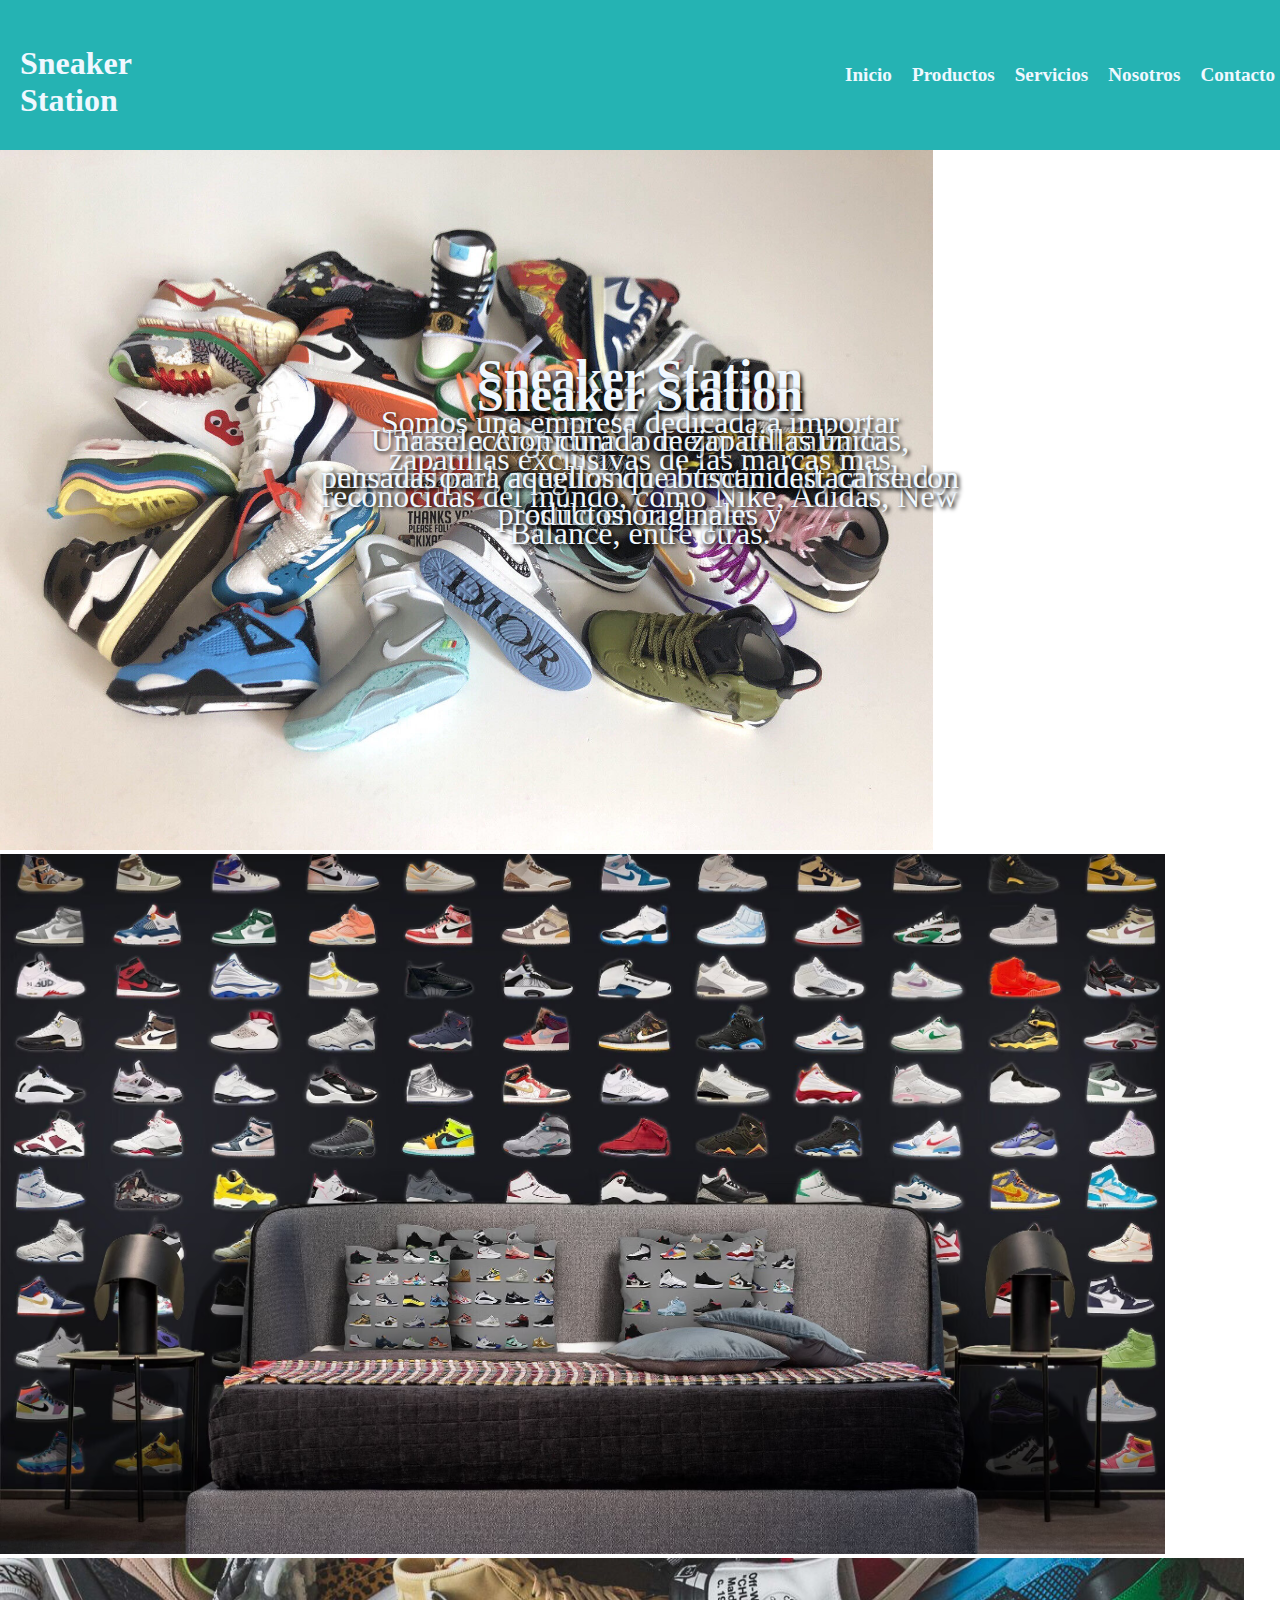
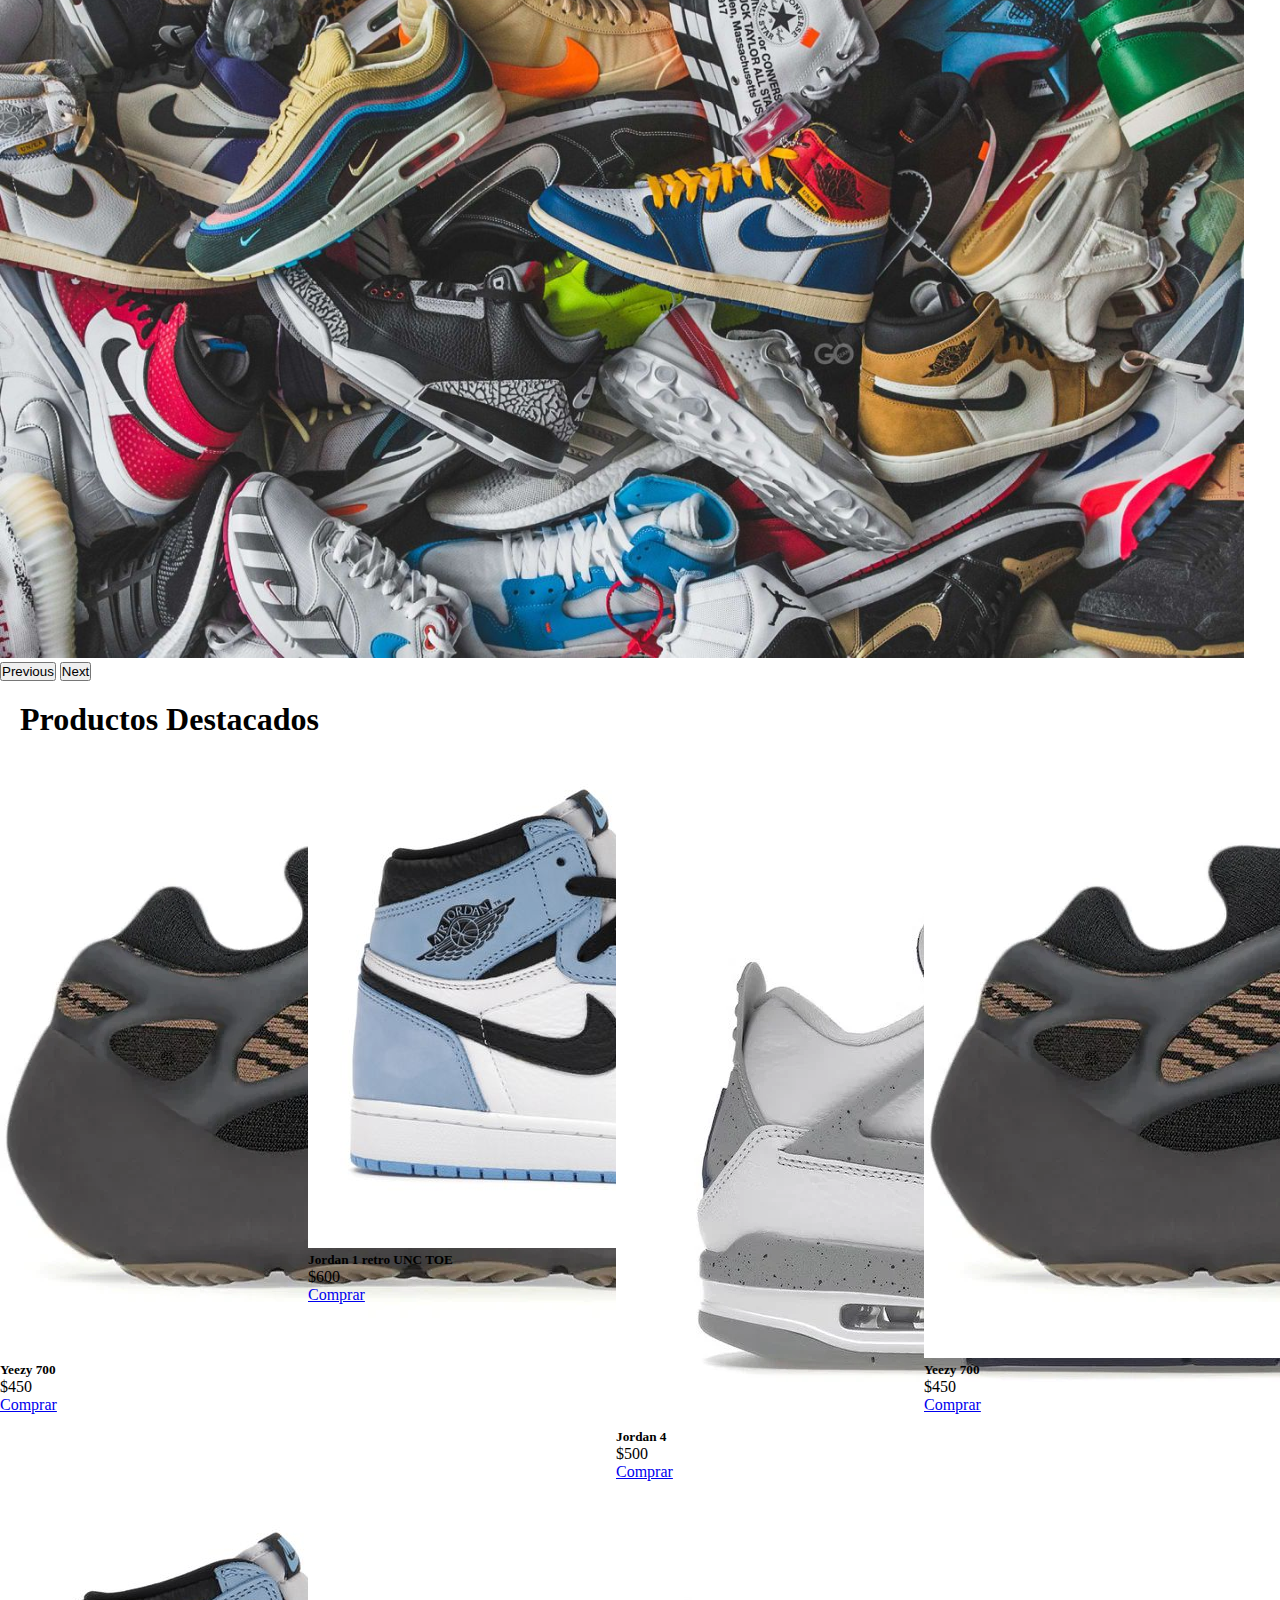
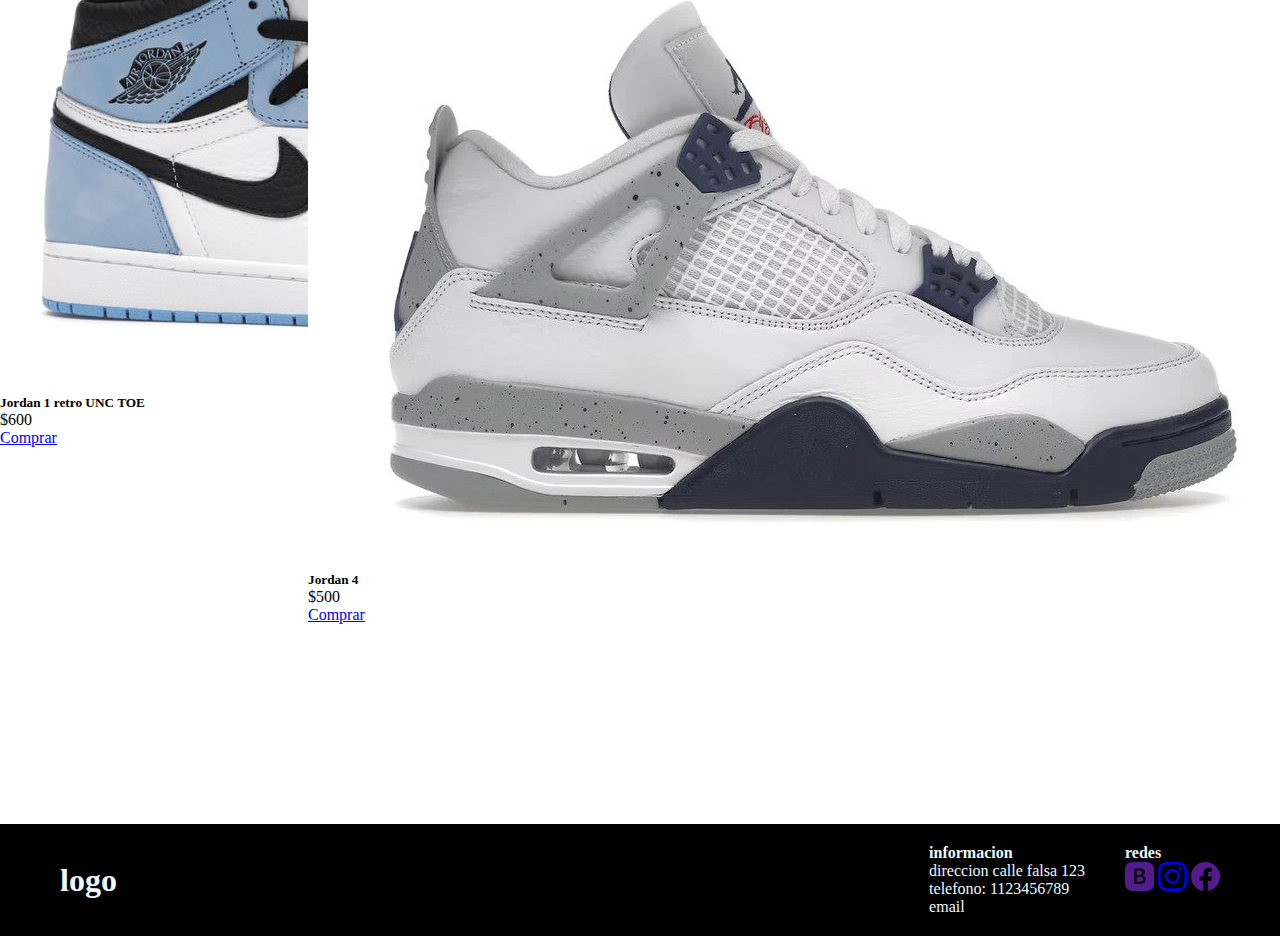
<file: index.html>
<!DOCTYPE html>
<html lang="en">
<head>
    <meta charset="UTF-8">
    <meta name="viewport" content="width=device-width, initial-scale=1.0">
    <title>Inicio</title>
    <link href="https://cdn.jsdelivr.net/npm/bootstrap@5.0.2/dist/css/bootstrap.min.css" rel="stylesheet" integrity="sha384-EVSTQN3/azprG1Anm3QDgpJLIm9Nao0Yz1ztcQTwFspd3yD65VohhpuuCOmLASjC" crossorigin="anonymous">
    <meta name="keywords" content="sneaker zapatillas moda importaciones tienda ">
    <meta name="description" content="somos importadores de zapatillas de primera linea">
    <link rel="stylesheet" href="./css/style.css">
    <link rel="stylesheet" href="./css/styleSASS.css">
</head>
<body>
<!-- Esto es el header-->
<header class="navegador">
  <div class="cajaLogo">
      <h1>Sneaker Station</h1>
  </div>

  <input type="checkbox" id="menu-toggle" class="menu-toggle">
  <label for="menu-toggle" class="boton-hamburguesa">&#9776;</label>

  <div class="cajaLista">
      <ul class="lista">
          <li><a class="boton" href="index.html">Inicio</a></li>
          <li><a class="boton" href="pages/productos.html">Productos</a></li>
          <li><a class="boton" href="pages/servicios.html">Servicios</a></li>
          <li><a class="boton" href="pages/nosotros.html">Nosotros</a></li>
          <li><a class="boton" href="pages/contacto.html">Contacto</a></li>
      </ul>
  </div>
</header>
    
    
    <div id="carouselExampleControls" class="carousel slide" data-bs-ride="carousel">
      
        <div class="carousel-inner">
          <div class="carousel-item active">
            <img src="./imagenes/posible escritorio 5.jpg" class="d-block w-100" id="imagen-inicio" alt="...">
            <div class="presentacion">
              <h3 class="titulo">Sneaker Station </h3>
              <p class="parrafo">Somos una empresa dedicada a importar zapatillas exclusivas de las marcas más reconocidas del mundo, como Nike, Adidas, New Balance, entre otras.</p>
            </div>
          </div>
          <div class="carousel-item">
            <img src="./imagenes/Posible fondo de home 2.avif" class="d-block w-100" id="imagen-inicio" alt="...">
            <div class="presentacion">
              <h3 class="titulo">Sneaker Station </h3>
              <p class="parrafo">Traer a Argentina lo mejor del calzado internacional, asegurando autenticidad, calidad y estilo en cada par.</p>
            </div>
          </div>
          <div class="carousel-item">
            <img src="./imagenes/posible escritorio 6.jpg" class="d-block w-100" id="imagen-inicio" alt="...">
            <div class="presentacion">
              <h3 class="titulo">Sneaker Station </h3>
              <p class="parrafo">Una selección curada de zapatillas únicas, pensadas para aquellos que buscan destacarse con productos originales y </p de primera calidad.>
            </div>
          </div>
        </div>
        <button class="carousel-control-prev" type="button" data-bs-target="#carouselExampleControls" data-bs-slide="prev">
          <span class="carousel-control-prev-icon" aria-hidden="true"></span>
          <span class="visually-hidden">Previous</span>
        </button>
        <button class="carousel-control-next" type="button" data-bs-target="#carouselExampleControls" data-bs-slide="next">
          <span class="carousel-control-next-icon" aria-hidden="true"></span>
          <span class="visually-hidden">Next</span>
        </button>
      </div>

  <h1 class="titulo-productos">Productos Destacados</h1>
     
  <div class="caja-tarjetas">   
    
    <div class="card" style="width: 18rem;">
        <img src="./imagenes/YEEZY 700.webp" class="card-img-top" alt="...">
        <div class="card-body">
          <h5 class="card-title">Yeezy 700 </h5>
          <p class="card-text">$450</p>
          <a href="#" class="btn btn-primary">Comprar</a>
        </div>
      </div>

      <div class="card" style="width: 18rem;">
        <img src="./imagenes/Jordan 1 retro UNC TOE.jpg" class="card-img-top" alt="...">
        <div class="card-body">
          <h5 class="card-title">Jordan 1 retro UNC TOE</h5>
          <p class="card-text">$600</p>
          <a href="#" class="btn btn-primary">Comprar</a>
        </div>
      </div>

      <div class="card" style="width: 18rem;">
        <img src="./imagenes/jordan4retromidnightnavyDH6927-140.webp" class="card-img-top" alt="...">
        <div class="card-body">
          <h5 class="card-title">Jordan 4</h5>
          <p class="card-text">$500</p>
          <a href="#" class="btn btn-primary">Comprar</a>
          
        </div>
      </div>
    

      <div class="card" style="width: 18rem;">
        <img src="./imagenes/YEEZY 700.webp" class="card-img-top" alt="...">
        <div class="card-body">
          <h5 class="card-title">Yeezy 700 </h5>
          <p class="card-text">$450</p>
          <a href="#" class="btn btn-primary">Comprar</a>
        </div>
      </div>

      <div class="card" style="width: 18rem;">
        <img src="./imagenes/Jordan 1 retro UNC TOE.jpg" class="card-img-top" alt="...">
        <div class="card-body">
          <h5 class="card-title">Jordan 1 retro UNC TOE</h5>
          <p class="card-text">$600</p>
          <a href="#" class="btn btn-primary">Comprar</a>
        </div>
      </div>

      <div class="card" style="width: 18rem;">
        <img src="./imagenes/jordan4retromidnightnavyDH6927-140.webp" class="card-img-top" alt="...">
        <div class="card-body">
          <h5 class="card-title">Jordan 4</h5>
          <p class="card-text">$500</p>
          <a href="#" class="btn btn-primary">Comprar</a>
          
        </div>
      </div>
    </div>

<footer>
<div class="footerCaja">
  <div class="logo">
<h1>logo</h1>
  </div>
  <div class="columnas">
    <div class="columna">
<h4>informacion</h4>
<p>direccion calle falsa 123</p>
<p>telefono: 1123456789</p>
<p>email</p>
    </div>
<div class="columna">
<h4>redes</h4>
<div class="iconos">
  <a class="animate_animated animate_backInRight " href=""><svg xmlns="http://www.w3.org/2000/svg" width="29" height="29" fill="currentColor" class="bi bi-bootstrap-fill" viewBox="0 0 16 16">
    <path d="M6.375 7.125V4.658h1.78c.973 0 1.542.457 1.542 1.237 0 .802-.604 1.23-1.764 1.23H6.375zm0 3.762h1.898c1.184 0 1.81-.48 1.81-1.377 0-.885-.65-1.348-1.886-1.348H6.375v2.725z"/>
    <path d="M4.002 0a4 4 0 0 0-4 4v8a4 4 0 0 0 4 4h8a4 4 0 0 0 4-4V4a4 4 0 0 0-4-4h-8zm1.06 12V3.545h3.399c1.587 0 2.543.809 2.543 2.11 0 .884-.65 1.675-1.483 1.816v.1c1.143.117 1.904.931 1.904 2.033 0 1.488-1.084 2.396-2.888 2.396H5.062z"/>
  </svg></a>
  <a class="animate_animated animate_backInRight " href="/"><svg xmlns="http://www.w3.org/2000/svg" width="29" height="29" fill="currentColor" class="bi bi-instagram" viewBox="0 0 16 16">
    <path d="M8 0C5.829 0 5.556.01 4.703.048 3.85.088 3.269.222 2.76.42a3.917 3.917 0 0 0-1.417.923A3.927 3.927 0 0 0 .42 2.76C.222 3.268.087 3.85.048 4.7.01 5.555 0 5.827 0 8.001c0 2.172.01 2.444.048 3.297.04.852.174 1.433.372 1.942.205.526.478.972.923 1.417.444.445.89.719 1.416.923.51.198 1.09.333 1.942.372C5.555 15.99 5.827 16 8 16s2.444-.01 3.298-.048c.851-.04 1.434-.174 1.943-.372a3.916 3.916 0 0 0 1.416-.923c.445-.445.718-.891.923-1.417.197-.509.332-1.09.372-1.942C15.99 10.445 16 10.173 16 8s-.01-2.445-.048-3.299c-.04-.851-.175-1.433-.372-1.941a3.926 3.926 0 0 0-.923-1.417A3.911 3.911 0 0 0 13.24.42c-.51-.198-1.092-.333-1.943-.372C10.443.01 10.172 0 7.998 0h.003zm-.717 1.442h.718c2.136 0 2.389.007 3.232.046.78.035 1.204.166 1.486.275.373.145.64.319.92.599.28.28.453.546.598.92.11.281.24.705.275 1.485.039.843.047 1.096.047 3.231s-.008 2.389-.047 3.232c-.035.78-.166 1.203-.275 1.485a2.47 2.47 0 0 1-.599.919c-.28.28-.546.453-.92.598-.28.11-.704.24-1.485.276-.843.038-1.096.047-3.232.047s-2.39-.009-3.233-.047c-.78-.036-1.203-.166-1.485-.276a2.478 2.478 0 0 1-.92-.598 2.48 2.48 0 0 1-.6-.92c-.109-.281-.24-.705-.275-1.485-.038-.843-.046-1.096-.046-3.233 0-2.136.008-2.388.046-3.231.036-.78.166-1.204.276-1.486.145-.373.319-.64.599-.92.28-.28.546-.453.92-.598.282-.11.705-.24 1.485-.276.738-.034 1.024-.044 2.515-.045v.002zm4.988 1.328a.96.96 0 1 0 0 1.92.96.96 0 0 0 0-1.92zm-4.27 1.122a4.109 4.109 0 1 0 0 8.217 4.109 4.109 0 0 0 0-8.217zm0 1.441a2.667 2.667 0 1 1 0 5.334 2.667 2.667 0 0 1 0-5.334z"/>
  </svg></a>
  <a class="animate_animated animate_backInRight " href=""><svg xmlns="http://www.w3.org/2000/svg" width="29" height="29" fill="currentColor" class="bi bi-facebook" viewBox="0 0 16 16">
    <path d="M16 8.049c0-4.446-3.582-8.05-8-8.05C3.58 0-.002 3.603-.002 8.05c0 4.017 2.926 7.347 6.75 7.951v-5.625h-2.03V8.05H6.75V6.275c0-2.017 1.195-3.131 3.022-3.131.876 0 1.791.157 1.791.157v1.98h-1.009c-.993 0-1.303.621-1.303 1.258v1.51h2.218l-.354 2.326H9.25V16c3.824-.604 6.75-3.934 6.75-7.951z"/>
  </svg></a>

</div>
</div>

  </div>
</div>
</footer>
    <script src="https://cdn.jsdelivr.net/npm/bootstrap@5.0.2/dist/js/bootstrap.bundle.min.js" integrity="sha384-MrcW6ZMFYlzcLA8Nl+NtUVF0sA7MsXsP1UyJoMp4YLEuNSfAP+JcXn/tWtIaxVXM" crossorigin="anonymous"></script>
</body>
</html>
</file>
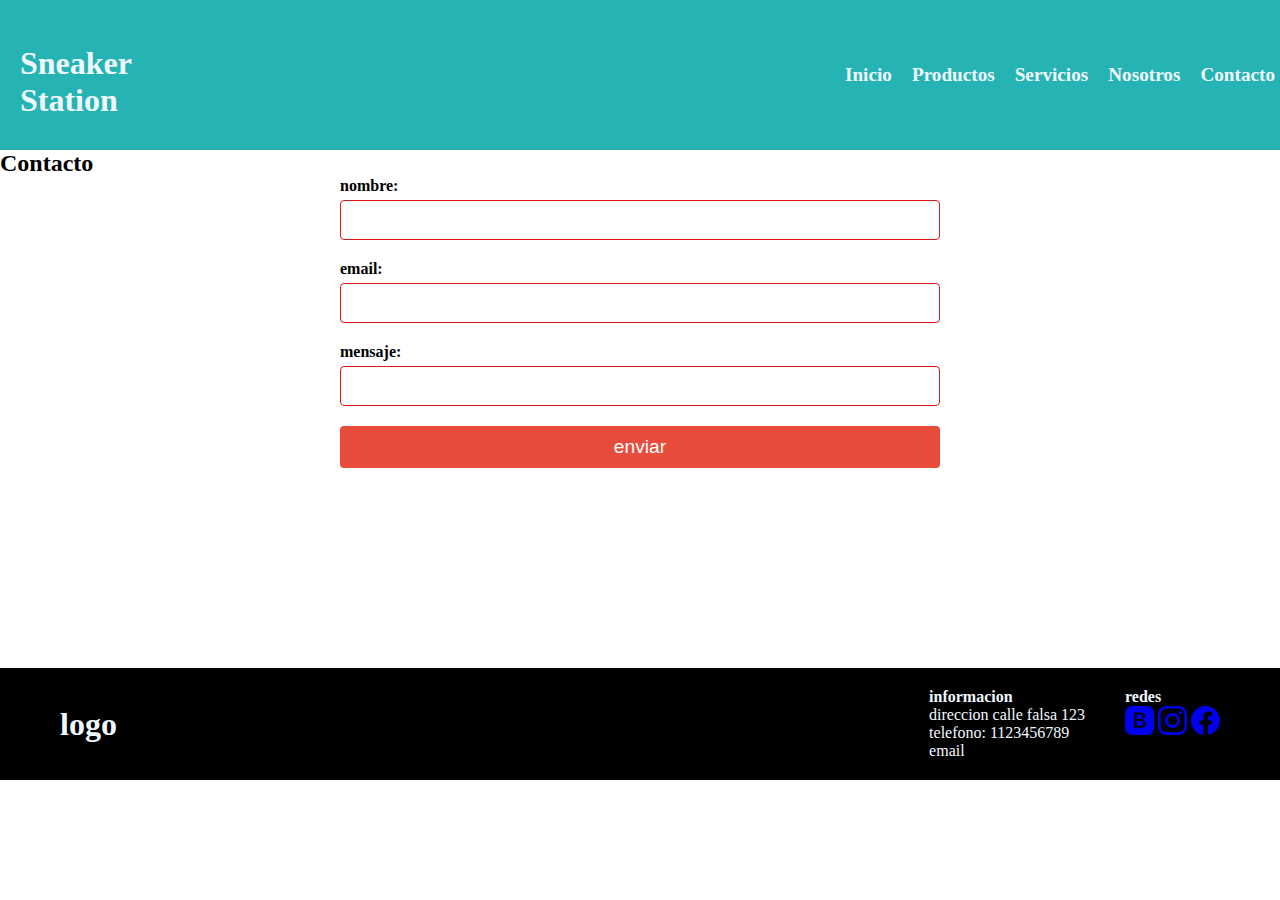
<file: pages/contacto.html>
<!DOCTYPE html>
<html lang="en">
<head>
    <meta charset="UTF-8">
    <meta name="viewport" content="width=device-width, initial-scale=1.0">
    <title>Contacto</title>
    <link href="https://cdn.jsdelivr.net/npm/bootstrap@5.0.2/dist/css/bootstrap.min.css" rel="stylesheet" integrity="sha384-EVSTQN3/azprG1Anm3QDgpJLIm9Nao0Yz1ztcQTwFspd3yD65VohhpuuCOmLASjC" crossorigin="anonymous">
    <link rel="stylesheet" href="../css/style.css">
    <link rel="stylesheet" href="../css/styleSASS.css">

</head>
<body>
<!-- Esto es el header-->
<header class="navegador">
  <div class="cajaLogo">
      <h1>Sneaker Station</h1>
  </div>

  <input type="checkbox" id="menu-toggle" class="menu-toggle">
  <label for="menu-toggle" class="boton-hamburguesa">&#9776;</label>

  <div class="cajaLista">
      <ul class="lista">
          <li><a class="boton" href="../index.html">Inicio</a></li>
          <li><a class="boton" href="../pages/productos.html">Productos</a></li>
          <li><a class="boton" href="../pages/servicios.html">Servicios</a></li>
          <li><a class="boton" href="../pages/nosotros.html">Nosotros</a></li>
          <li><a class="boton" href="../pages/contacto.html">Contacto</a></li>
      </ul>
  </div>
</header>


<h2>Contacto</h2>
<form class="formulario" action="">
  <div class="grupo">
    <label for="name">
      nombre:
    </label>
    <input type="text" id="name">
  </div>
  <div class="grupo">
    <label for="email">
      email:
    </label>
    <input type="email" id="email">
  </div>
  <div class="grupo">
    <label for="message">
      mensaje:
    </label>
    <input type="message" id="message">
  </div>
  <button type="submit">
    enviar
  </button>
</form>





    <footer>
        <div class="footerCaja">
          <div class="logo">
        <h1>logo</h1>
          </div>
          <div class="columnas">
            <div class="columna">
        <h4>informacion</h4>
        <p>direccion calle falsa 123</p>
        <p>telefono: 1123456789</p>
        <p>email</p>
            </div>
        <div class="columna">
        <h4>redes</h4>
        <div class="iconos">
          <a class="animate_animated animate_backInRight " href="https://www.booking.com/hotel/ar/malala-jujuy-hostel.es-ar.html?aid=318615;label=Spanish_Argentina_ES_AR_20153587225-6h15TH8LvM25bNckrW9zZwS107692793425%3Apl%3Ata%3Ap1%3Ap2%3Aac%3Aap%3Aneg%3Afi%3Atidsa-162435869305%3Alp9041031%3Ali%3Adec%3Adm;sid=dc4abcda1e515b5c8eb243166fb2d499;dest_id=-1014053;dest_type=city;dist=0;group_adults=2;group_children=0;hapos=1;hpos=1;no_rooms=1;req_adults=2;req_children=0;room1=A%2CA;sb_price_type=total;sr_order=popularity;srepoch=1647261638;srpvid=b924592210bc0128;type=total;ucfs=1&#hotelTmpl"><svg xmlns="http://www.w3.org/2000/svg" width="29" height="29" fill="currentColor" class="bi bi-bootstrap-fill" viewBox="0 0 16 16">
            <path d="M6.375 7.125V4.658h1.78c.973 0 1.542.457 1.542 1.237 0 .802-.604 1.23-1.764 1.23H6.375zm0 3.762h1.898c1.184 0 1.81-.48 1.81-1.377 0-.885-.65-1.348-1.886-1.348H6.375v2.725z"/>
            <path d="M4.002 0a4 4 0 0 0-4 4v8a4 4 0 0 0 4 4h8a4 4 0 0 0 4-4V4a4 4 0 0 0-4-4h-8zm1.06 12V3.545h3.399c1.587 0 2.543.809 2.543 2.11 0 .884-.65 1.675-1.483 1.816v.1c1.143.117 1.904.931 1.904 2.033 0 1.488-1.084 2.396-2.888 2.396H5.062z"/>
          </svg></a>
          <a class="animate_animated animate_backInRight " href="https://www.instagram.com/malalajujuyhostel/"><svg xmlns="http://www.w3.org/2000/svg" width="29" height="29" fill="currentColor" class="bi bi-instagram" viewBox="0 0 16 16">
            <path d="M8 0C5.829 0 5.556.01 4.703.048 3.85.088 3.269.222 2.76.42a3.917 3.917 0 0 0-1.417.923A3.927 3.927 0 0 0 .42 2.76C.222 3.268.087 3.85.048 4.7.01 5.555 0 5.827 0 8.001c0 2.172.01 2.444.048 3.297.04.852.174 1.433.372 1.942.205.526.478.972.923 1.417.444.445.89.719 1.416.923.51.198 1.09.333 1.942.372C5.555 15.99 5.827 16 8 16s2.444-.01 3.298-.048c.851-.04 1.434-.174 1.943-.372a3.916 3.916 0 0 0 1.416-.923c.445-.445.718-.891.923-1.417.197-.509.332-1.09.372-1.942C15.99 10.445 16 10.173 16 8s-.01-2.445-.048-3.299c-.04-.851-.175-1.433-.372-1.941a3.926 3.926 0 0 0-.923-1.417A3.911 3.911 0 0 0 13.24.42c-.51-.198-1.092-.333-1.943-.372C10.443.01 10.172 0 7.998 0h.003zm-.717 1.442h.718c2.136 0 2.389.007 3.232.046.78.035 1.204.166 1.486.275.373.145.64.319.92.599.28.28.453.546.598.92.11.281.24.705.275 1.485.039.843.047 1.096.047 3.231s-.008 2.389-.047 3.232c-.035.78-.166 1.203-.275 1.485a2.47 2.47 0 0 1-.599.919c-.28.28-.546.453-.92.598-.28.11-.704.24-1.485.276-.843.038-1.096.047-3.232.047s-2.39-.009-3.233-.047c-.78-.036-1.203-.166-1.485-.276a2.478 2.478 0 0 1-.92-.598 2.48 2.48 0 0 1-.6-.92c-.109-.281-.24-.705-.275-1.485-.038-.843-.046-1.096-.046-3.233 0-2.136.008-2.388.046-3.231.036-.78.166-1.204.276-1.486.145-.373.319-.64.599-.92.28-.28.546-.453.92-.598.282-.11.705-.24 1.485-.276.738-.034 1.024-.044 2.515-.045v.002zm4.988 1.328a.96.96 0 1 0 0 1.92.96.96 0 0 0 0-1.92zm-4.27 1.122a4.109 4.109 0 1 0 0 8.217 4.109 4.109 0 0 0 0-8.217zm0 1.441a2.667 2.667 0 1 1 0 5.334 2.667 2.667 0 0 1 0-5.334z"/>
          </svg></a>
          <a class="animate_animated animate_backInRight " href="https://www.facebook.com/search/top?q=malala%20jujuy"><svg xmlns="http://www.w3.org/2000/svg" width="29" height="29" fill="currentColor" class="bi bi-facebook" viewBox="0 0 16 16">
            <path d="M16 8.049c0-4.446-3.582-8.05-8-8.05C3.58 0-.002 3.603-.002 8.05c0 4.017 2.926 7.347 6.75 7.951v-5.625h-2.03V8.05H6.75V6.275c0-2.017 1.195-3.131 3.022-3.131.876 0 1.791.157 1.791.157v1.98h-1.009c-.993 0-1.303.621-1.303 1.258v1.51h2.218l-.354 2.326H9.25V16c3.824-.604 6.75-3.934 6.75-7.951z"/>
          </svg></a>
        
        </div>
        </div>
        
          </div>
        </div>
        </footer>
</body>
</html>
</file>
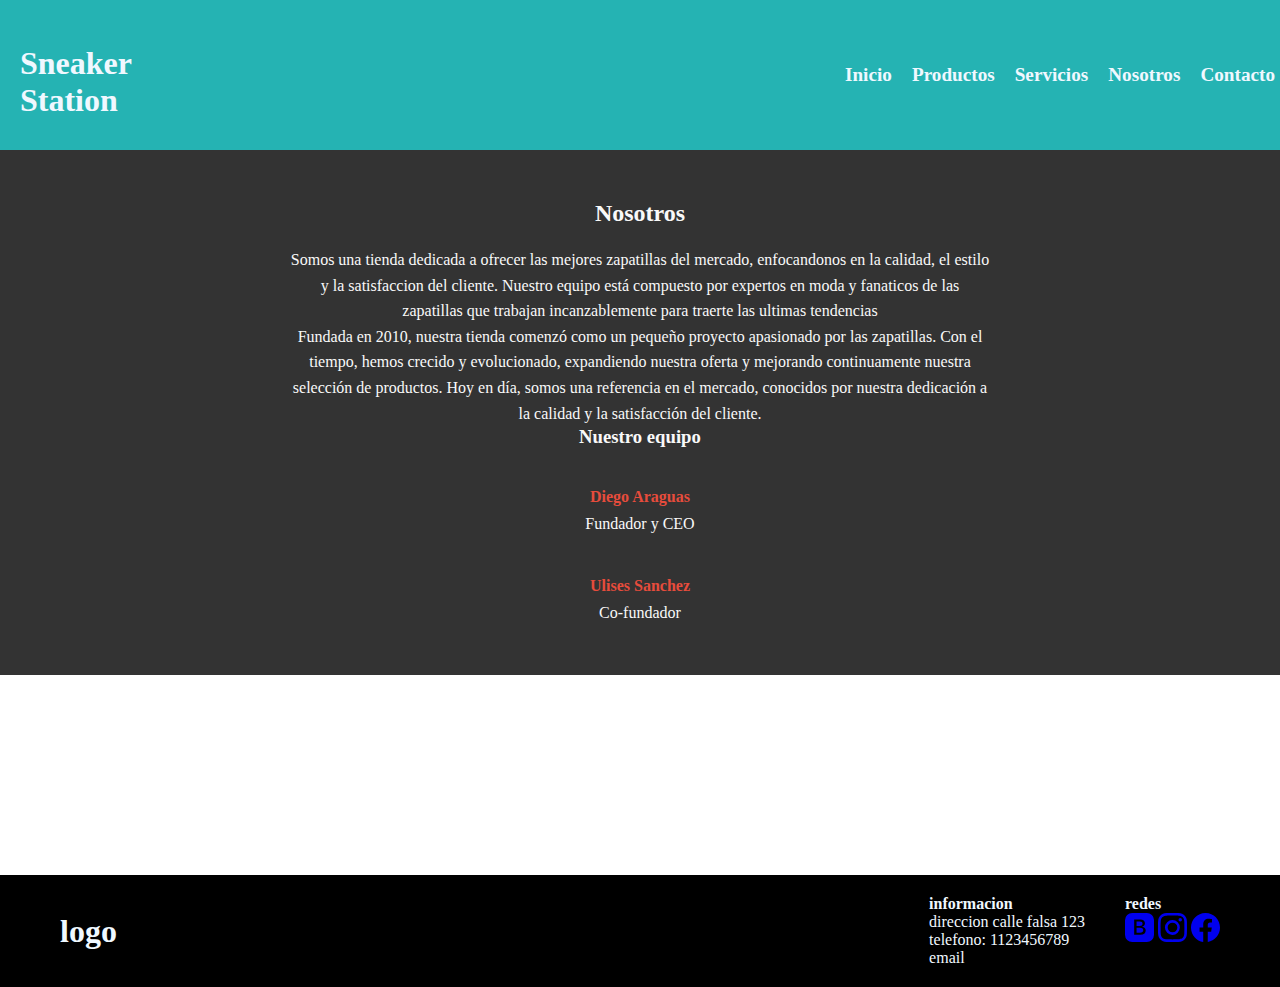
<file: pages/nosotros.html>
<!DOCTYPE html>
<html lang="en">
<head>
    <meta charset="UTF-8">
    <meta name="viewport" content="width=device-width, initial-scale=1.0">
    <title>Nosotros</title>
    <link href="https://cdn.jsdelivr.net/npm/bootstrap@5.0.2/dist/css/bootstrap.min.css" rel="stylesheet" integrity="sha384-EVSTQN3/azprG1Anm3QDgpJLIm9Nao0Yz1ztcQTwFspd3yD65VohhpuuCOmLASjC" crossorigin="anonymous">
    <link rel="stylesheet" href="../css/style.css">
    <link rel="stylesheet" href="../css/styleSASS.css">
   
</head>
<body>
<!-- Esto es el header-->
<header class="navegador">
  <div class="cajaLogo">
      <h1>Sneaker Station</h1>
  </div>

  <input type="checkbox" id="menu-toggle" class="menu-toggle">
  <label for="menu-toggle" class="boton-hamburguesa">&#9776;</label>

  <div class="cajaLista">
      <ul class="lista">
          <li><a class="boton" href="../index.html">Inicio</a></li>
          <li><a class="boton" href="../pages/productos.html">Productos</a></li>
          <li><a class="boton" href="../pages/servicios.html">Servicios</a></li>
          <li><a class="boton" href="../pages/nosotros.html">Nosotros</a></li>
          <li><a class="boton" href="../pages/contacto.html">Contacto</a></li>
      </ul>
  </div>
</header>



    <section class="nosotros"> 
<div class="caja-nosotros">
<h2>Nosotros</h2>
<p>Somos una tienda dedicada a ofrecer las mejores zapatillas del mercado, enfocandonos en la calidad, el estilo y la satisfaccion del cliente. Nuestro equipo está compuesto por expertos en moda y fanaticos de las zapatillas que trabajan incanzablemente para traerte las ultimas tendencias</p>
<p>Fundada en 2010, nuestra tienda comenzó como un pequeño proyecto apasionado por las zapatillas. Con el tiempo, hemos crecido y evolucionado, expandiendo nuestra oferta y mejorando continuamente nuestra selección de productos. Hoy en día, somos una referencia en el mercado, conocidos por nuestra dedicación a la calidad y la satisfacción del cliente.</p>
<h3>Nuestro equipo</h3>
<div class="team">
  <div class="team-item">
    <h4>Diego Araguas</h4>
    <p>Fundador y CEO</p>
  </div>    
</div>
<div class="team">
  <div class="team-item">
    <h4>Ulises Sanchez</h4>
    <p>Co-fundador</p>
  </div>
</div>
</div>

    </section>
    <footer>
        <div class="footerCaja">
          <div class="logo">
        <h1>logo</h1>
          </div>
          <div class="columnas">
            <div class="columna">
        <h4>informacion</h4>
        <p>direccion calle falsa 123</p>
        <p>telefono: 1123456789</p>
        <p>email</p>
            </div>
        <div class="columna">
        <h4>redes</h4>
        <div class="iconos">
          <a class="animate_animated animate_backInRight " href="https://www.booking.com/hotel/ar/malala-jujuy-hostel.es-ar.html?aid=318615;label=Spanish_Argentina_ES_AR_20153587225-6h15TH8LvM25bNckrW9zZwS107692793425%3Apl%3Ata%3Ap1%3Ap2%3Aac%3Aap%3Aneg%3Afi%3Atidsa-162435869305%3Alp9041031%3Ali%3Adec%3Adm;sid=dc4abcda1e515b5c8eb243166fb2d499;dest_id=-1014053;dest_type=city;dist=0;group_adults=2;group_children=0;hapos=1;hpos=1;no_rooms=1;req_adults=2;req_children=0;room1=A%2CA;sb_price_type=total;sr_order=popularity;srepoch=1647261638;srpvid=b924592210bc0128;type=total;ucfs=1&#hotelTmpl"><svg xmlns="http://www.w3.org/2000/svg" width="29" height="29" fill="currentColor" class="bi bi-bootstrap-fill" viewBox="0 0 16 16">
            <path d="M6.375 7.125V4.658h1.78c.973 0 1.542.457 1.542 1.237 0 .802-.604 1.23-1.764 1.23H6.375zm0 3.762h1.898c1.184 0 1.81-.48 1.81-1.377 0-.885-.65-1.348-1.886-1.348H6.375v2.725z"/>
            <path d="M4.002 0a4 4 0 0 0-4 4v8a4 4 0 0 0 4 4h8a4 4 0 0 0 4-4V4a4 4 0 0 0-4-4h-8zm1.06 12V3.545h3.399c1.587 0 2.543.809 2.543 2.11 0 .884-.65 1.675-1.483 1.816v.1c1.143.117 1.904.931 1.904 2.033 0 1.488-1.084 2.396-2.888 2.396H5.062z"/>
          </svg></a>
          <a class="animate_animated animate_backInRight " href="https://www.instagram.com/malalajujuyhostel/"><svg xmlns="http://www.w3.org/2000/svg" width="29" height="29" fill="currentColor" class="bi bi-instagram" viewBox="0 0 16 16">
            <path d="M8 0C5.829 0 5.556.01 4.703.048 3.85.088 3.269.222 2.76.42a3.917 3.917 0 0 0-1.417.923A3.927 3.927 0 0 0 .42 2.76C.222 3.268.087 3.85.048 4.7.01 5.555 0 5.827 0 8.001c0 2.172.01 2.444.048 3.297.04.852.174 1.433.372 1.942.205.526.478.972.923 1.417.444.445.89.719 1.416.923.51.198 1.09.333 1.942.372C5.555 15.99 5.827 16 8 16s2.444-.01 3.298-.048c.851-.04 1.434-.174 1.943-.372a3.916 3.916 0 0 0 1.416-.923c.445-.445.718-.891.923-1.417.197-.509.332-1.09.372-1.942C15.99 10.445 16 10.173 16 8s-.01-2.445-.048-3.299c-.04-.851-.175-1.433-.372-1.941a3.926 3.926 0 0 0-.923-1.417A3.911 3.911 0 0 0 13.24.42c-.51-.198-1.092-.333-1.943-.372C10.443.01 10.172 0 7.998 0h.003zm-.717 1.442h.718c2.136 0 2.389.007 3.232.046.78.035 1.204.166 1.486.275.373.145.64.319.92.599.28.28.453.546.598.92.11.281.24.705.275 1.485.039.843.047 1.096.047 3.231s-.008 2.389-.047 3.232c-.035.78-.166 1.203-.275 1.485a2.47 2.47 0 0 1-.599.919c-.28.28-.546.453-.92.598-.28.11-.704.24-1.485.276-.843.038-1.096.047-3.232.047s-2.39-.009-3.233-.047c-.78-.036-1.203-.166-1.485-.276a2.478 2.478 0 0 1-.92-.598 2.48 2.48 0 0 1-.6-.92c-.109-.281-.24-.705-.275-1.485-.038-.843-.046-1.096-.046-3.233 0-2.136.008-2.388.046-3.231.036-.78.166-1.204.276-1.486.145-.373.319-.64.599-.92.28-.28.546-.453.92-.598.282-.11.705-.24 1.485-.276.738-.034 1.024-.044 2.515-.045v.002zm4.988 1.328a.96.96 0 1 0 0 1.92.96.96 0 0 0 0-1.92zm-4.27 1.122a4.109 4.109 0 1 0 0 8.217 4.109 4.109 0 0 0 0-8.217zm0 1.441a2.667 2.667 0 1 1 0 5.334 2.667 2.667 0 0 1 0-5.334z"/>
          </svg></a>
          <a class="animate_animated animate_backInRight " href="https://www.facebook.com/search/top?q=malala%20jujuy"><svg xmlns="http://www.w3.org/2000/svg" width="29" height="29" fill="currentColor" class="bi bi-facebook" viewBox="0 0 16 16">
            <path d="M16 8.049c0-4.446-3.582-8.05-8-8.05C3.58 0-.002 3.603-.002 8.05c0 4.017 2.926 7.347 6.75 7.951v-5.625h-2.03V8.05H6.75V6.275c0-2.017 1.195-3.131 3.022-3.131.876 0 1.791.157 1.791.157v1.98h-1.009c-.993 0-1.303.621-1.303 1.258v1.51h2.218l-.354 2.326H9.25V16c3.824-.604 6.75-3.934 6.75-7.951z"/>
          </svg></a>
        
        </div>
        </div>
        
          </div>
        </div>
        </footer>

    
    <!--   -->
</body>
</html>
</file>
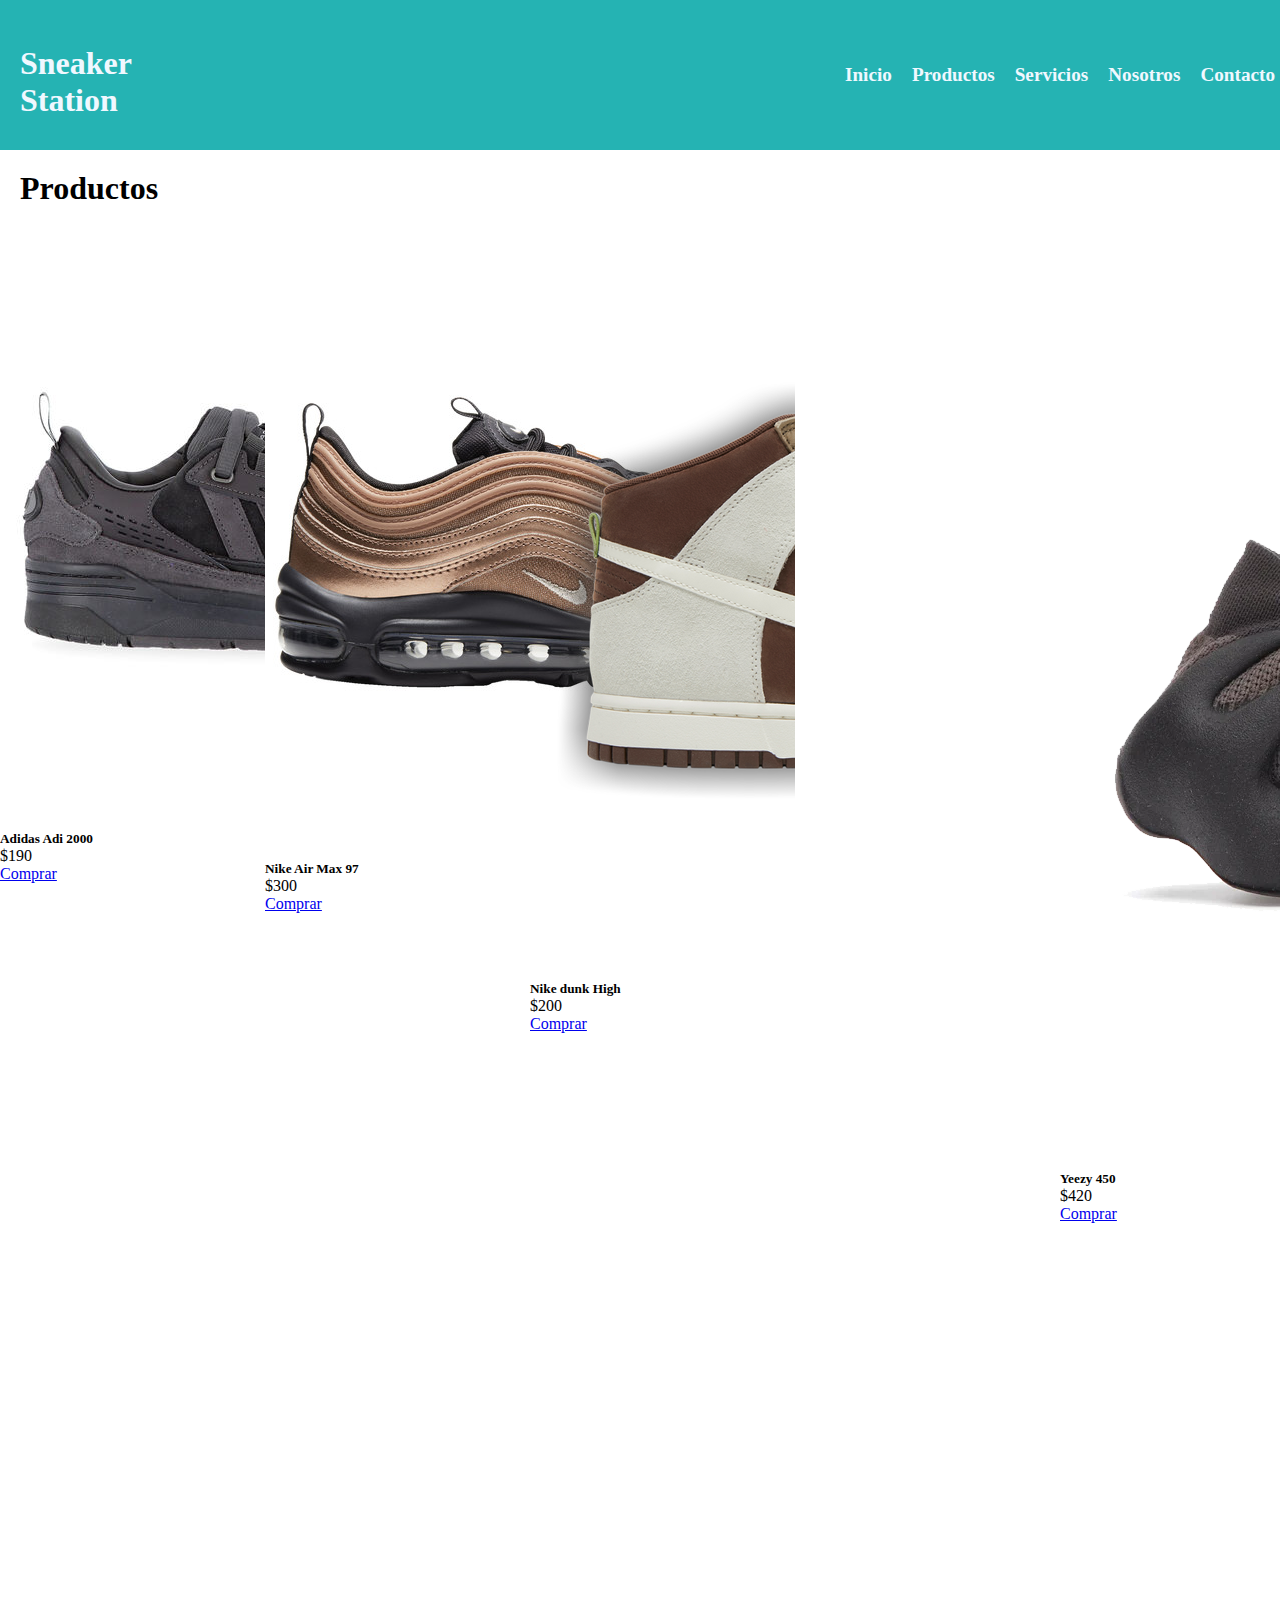
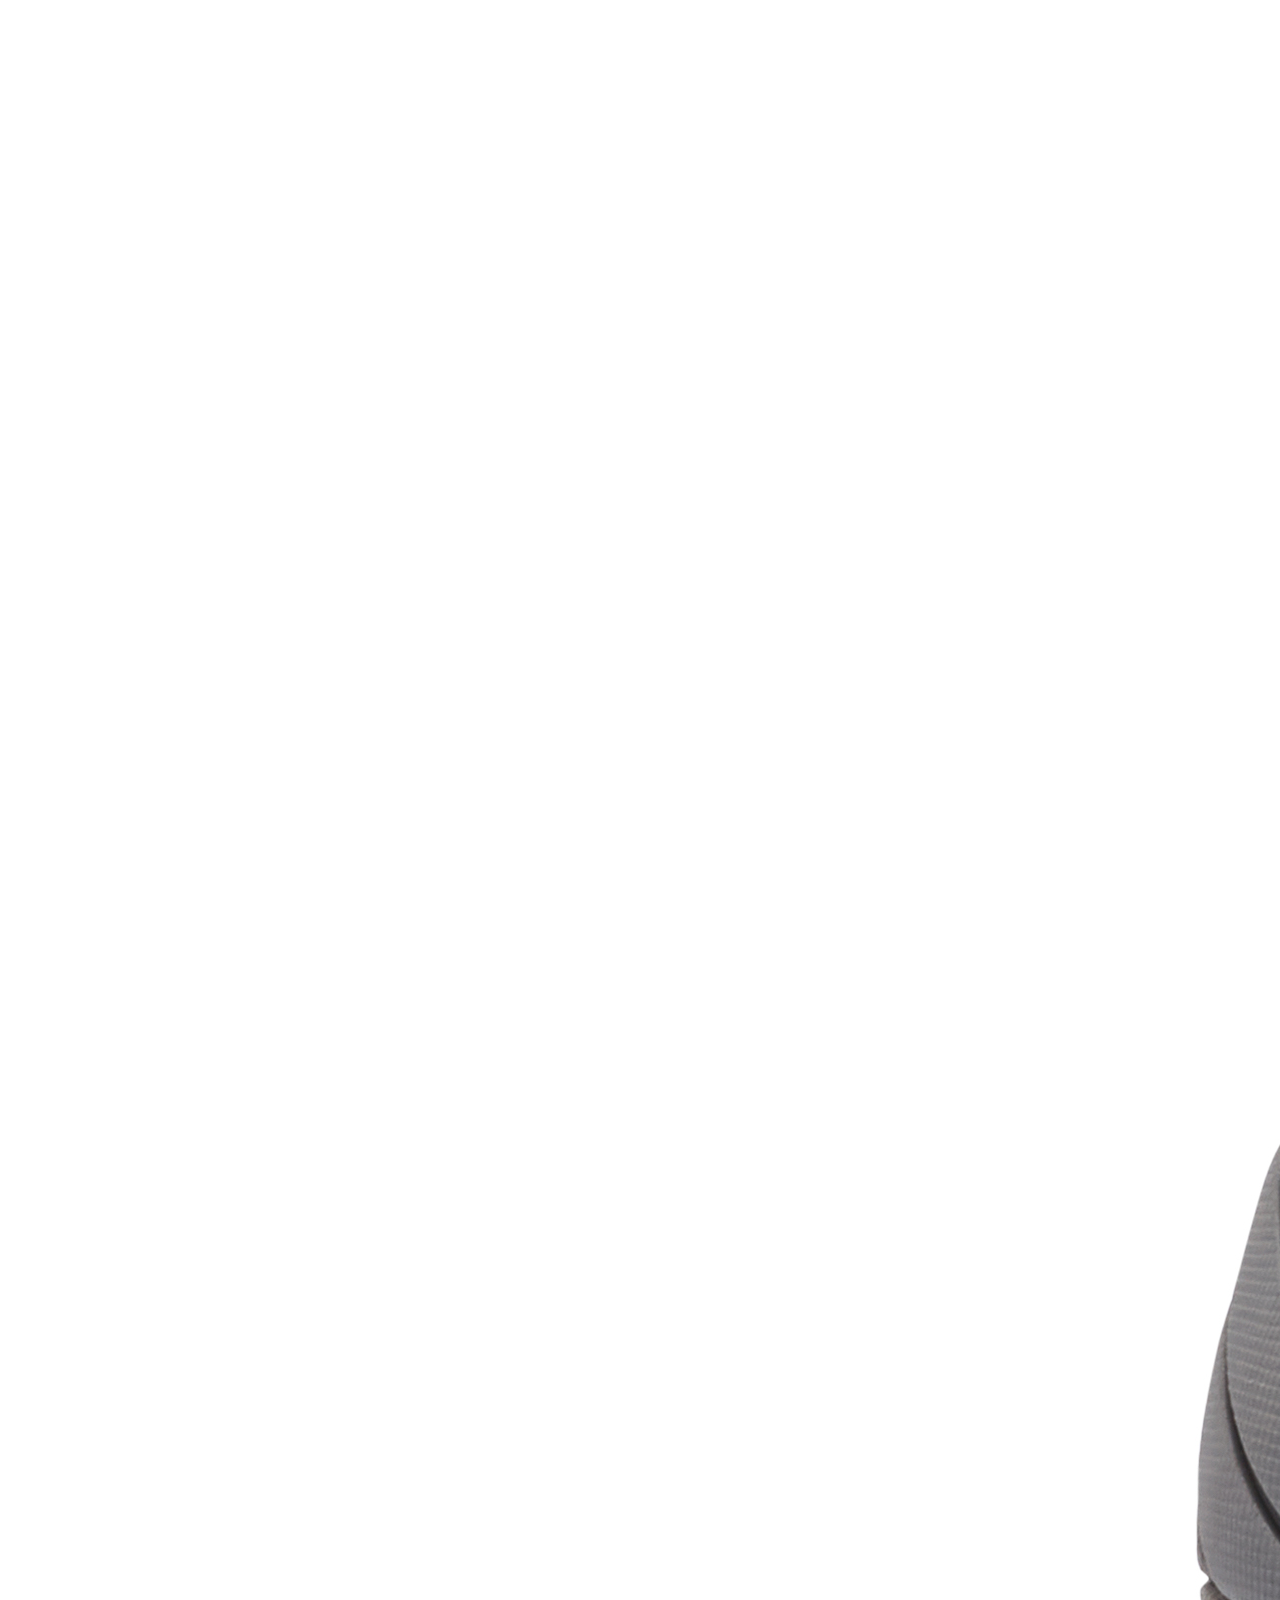
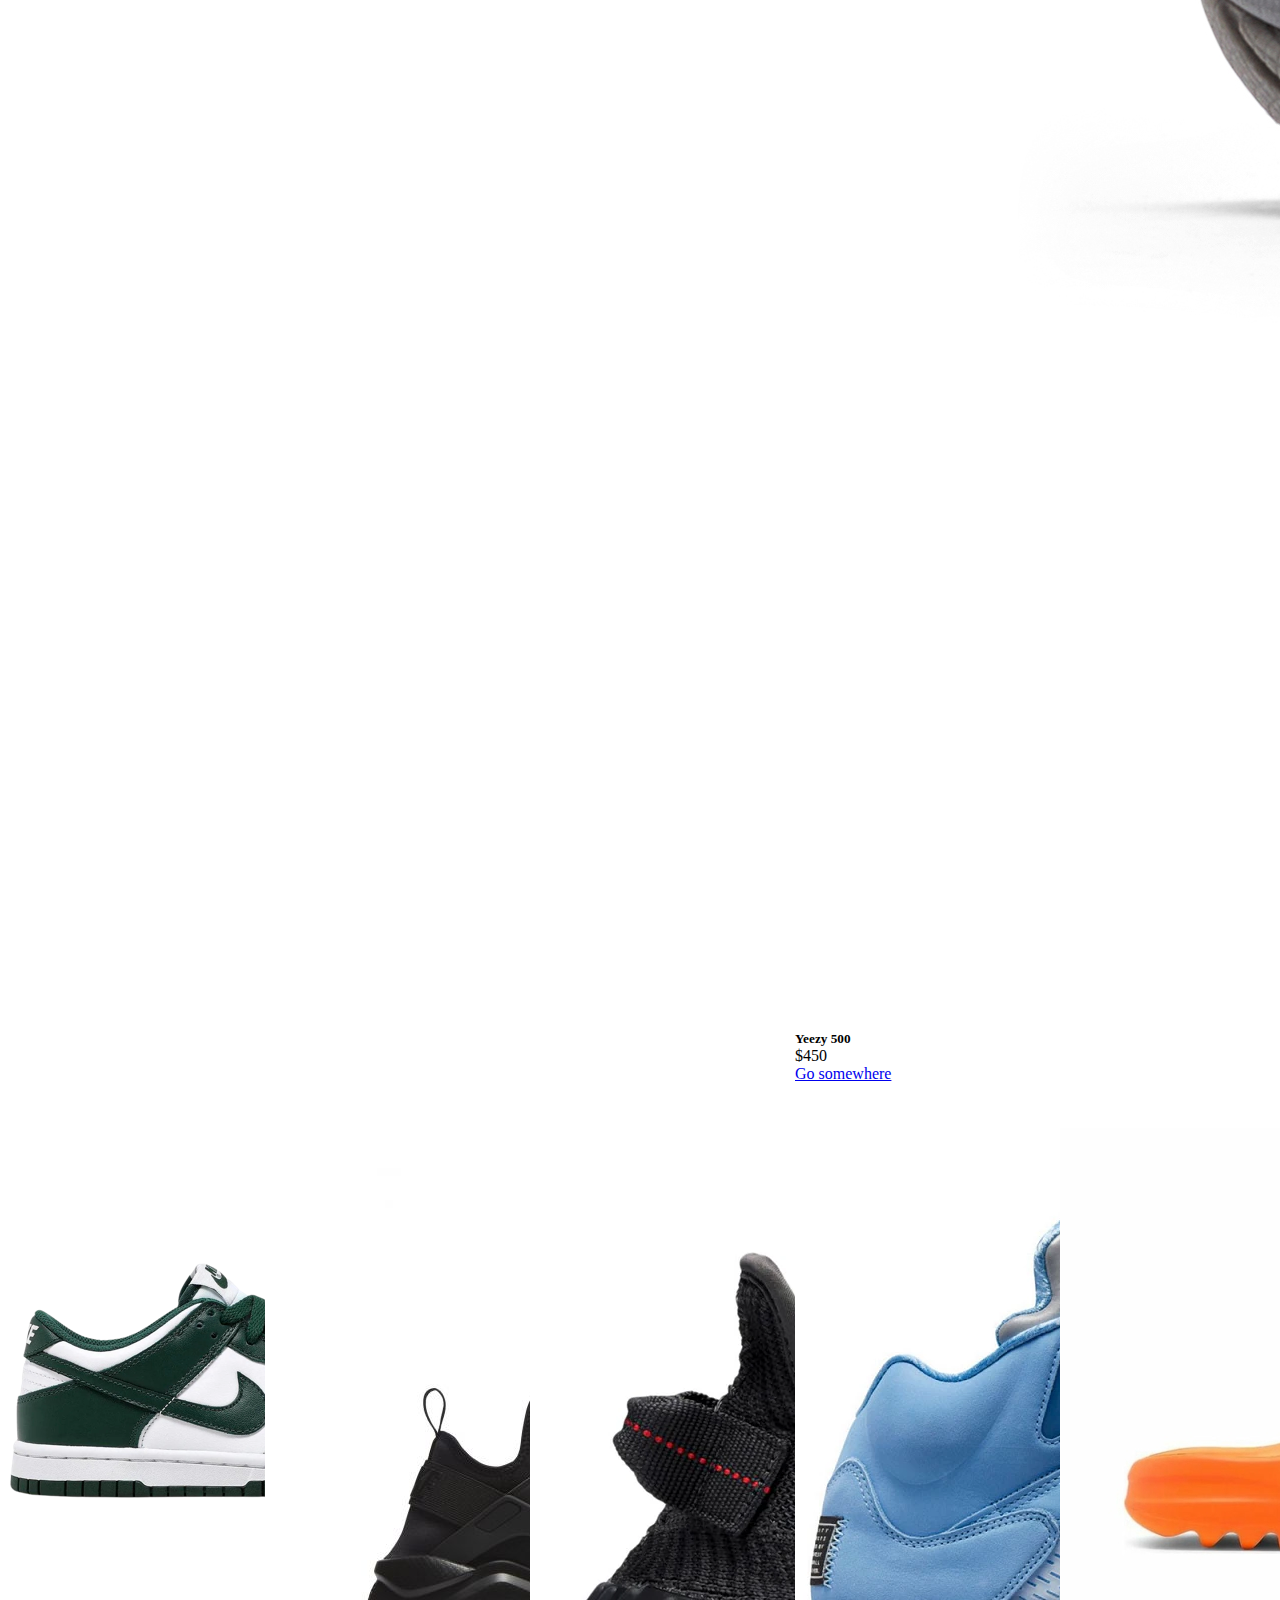
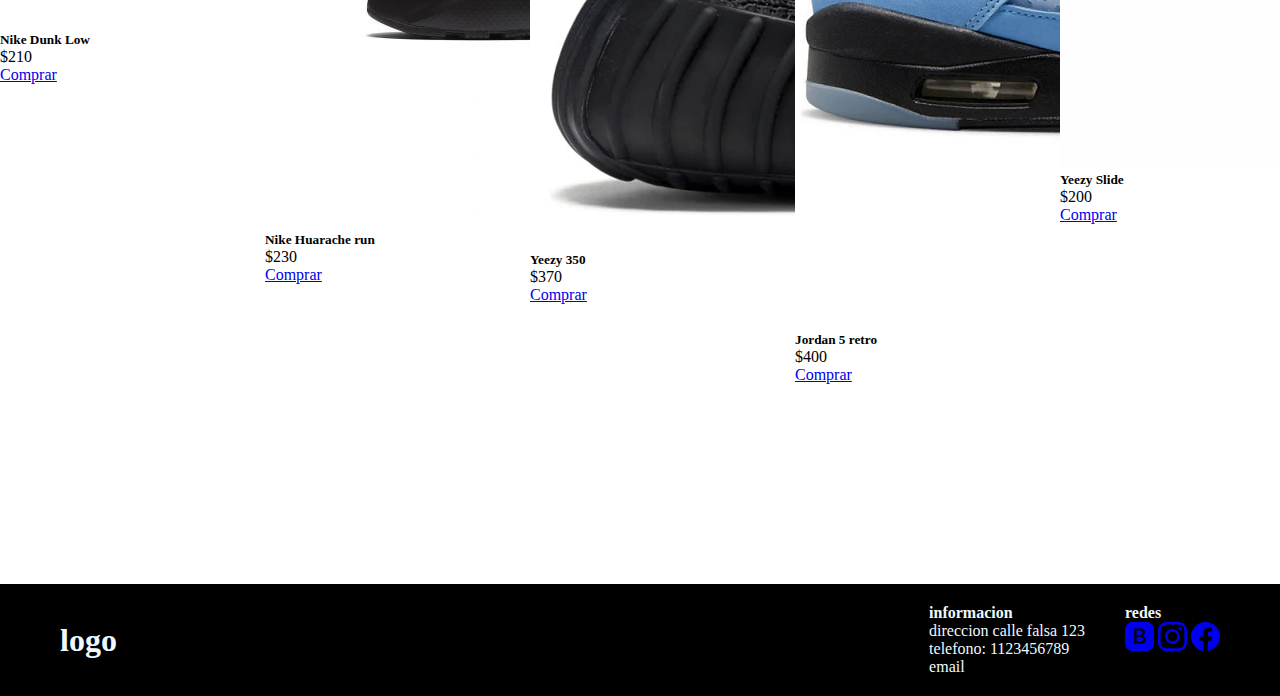
<file: pages/productos.html>
<!DOCTYPE html>
<html lang="en">
<head>
    <meta charset="UTF-8">
    <meta name="viewport" content="width=device-width, initial-scale=1.0">
    <title>Productos</title>
    <link href="https://cdn.jsdelivr.net/npm/bootstrap@5.0.2/dist/css/bootstrap.min.css" rel="stylesheet" integrity="sha384-EVSTQN3/azprG1Anm3QDgpJLIm9Nao0Yz1ztcQTwFspd3yD65VohhpuuCOmLASjC" crossorigin="anonymous">
    <link rel="stylesheet" href="../css/style.css">
    <link rel="stylesheet" href="../css/styleSASS.css">

</head>
<body>
<!-- Esto es el header-->
<header class="navegador">
  <div class="cajaLogo">
      <h1>Sneaker Station</h1>
  </div>

  <input type="checkbox" id="menu-toggle" class="menu-toggle">
  <label for="menu-toggle" class="boton-hamburguesa">&#9776;</label>

  <div class="cajaLista">
      <ul class="lista">
          <li><a class="boton" href="../index.html">Inicio</a></li>
          <li><a class="boton" href="../pages/productos.html">Productos</a></li>
          <li><a class="boton" href="../pages/servicios.html">Servicios</a></li>
          <li><a class="boton" href="../pages/nosotros.html">Nosotros</a></li>
          <li><a class="boton" href="../pages/contacto.html">Contacto</a></li>
      </ul>
  </div>
</header>
    
<h1 class="tituloProducto">Productos</h1>

<div class="grid">
    <div class="card" style="width: 18rem;">
        <img src="../imagenes/Adidas Adi 2000 .jpeg" class="card-img-top" alt="...">
        <div class="card-body">
          <h5 class="card-title">Adidas Adi 2000 </h5>
          <p class="card-text">$190</p>
          <a href="#" class="btn btn-primary">Comprar</a>
        </div>
      </div>

      <div class="card" style="width: 18rem;">
        <img src="../imagenes/Nike Air Max 97.jpg" class="card-img-top" alt="...">
        <div class="card-body">
          <h5 class="card-title">Nike Air Max 97 </h5>
          <p class="card-text">$300</p>
          <a href="#" class="btn btn-primary">Comprar</a>
        </div>
      </div>

      <div class="card" style="width: 18rem;">
        <img src="../imagenes/Nike Dunk High.png" class="card-img-top" alt="...">
        <div class="card-body">
          <h5 class="card-title">Nike dunk High </h5>
          <p class="card-text">$200</p>
          <a href="#" class="btn btn-primary">Comprar</a>
        </div>
      </div>

      <div class="card" style="width: 18rem;">
        <img src="../imagenes/Yeezy 500.jpg" class="card-img-top" alt="...">
        <div class="card-body">
          <h5 class="card-title">Yeezy 500 </h5>
          <p class="card-text">$450</p>
          <a href="#" class="btn btn-primary">Go somewhere</a>
        </div>
      </div>

      <div class="card" style="width: 18rem;">
        <img src="../imagenes/Yeezy 450.webp" class="card-img-top" alt="...">
        <div class="card-body">
          <h5 class="card-title">Yeezy 450 </h5>
          <p class="card-text">$420</p>
          <a href="#" class="btn btn-primary">Comprar</a>
        </div>
      </div>

      <div class="card" style="width: 18rem;">
        <img src="../imagenes/Nike Dunk Low green.png"card-img-top" alt="...">
        <div class="card-body">
          <h5 class="card-title">Nike Dunk Low </h5>
          <p class="card-text">$210</p>
          <a href="#" class="btn btn-primary">Comprar</a>
        </div>
      </div>

      <div class="card" style="width: 18rem;">
        <img src="../imagenes/Nike huarache run.jpg" class="card-img-top" alt="...">
        <div class="card-body">
          <h5 class="card-title">Nike Huarache run </h5>
          <p class="card-text">$230</p>
          <a href="#" class="btn btn-primary">Comprar</a>
        </div>
      </div>

      <div class="card" style="width: 18rem;">
        <img src="../imagenes/Yeezy 350.webp" class="card-img-top" alt="...">
        <div class="card-body">
          <h5 class="card-title">Yeezy 350 </h5>
          <p class="card-text">$370</p>
          <a href="#" class="btn btn-primary">Comprar</a>
        </div>
      </div>

      <div class="card" style="width: 18rem;">
        <img src="../imagenes/zapatillas-nike-air-jordan-5-retro-se-unc.jpg" class="card-img-top" alt="...">
        <div class="card-body">
          <h5 class="card-title">Jordan 5 retro </h5>
          <p class="card-text">$400</p>
          <a href="#" class="btn btn-primary">Comprar</a>
        </div>
      </div>

      <div class="card" style="width: 18rem;">
        <img src="../imagenes/Yeezy slide.jpg" class="card-img-top" alt="...">
        <div class="card-body">
          <h5 class="card-title">Yeezy Slide </h5>
          <p class="card-text">$200</p>
          <a href="#" class="btn btn-primary">Comprar</a>
        </div>
      </div>



</div>

<footer>
  <div class="footerCaja">
    <div class="logo">
  <h1>logo</h1>
    </div>
    <div class="columnas">
      <div class="columna">
  <h4>informacion</h4>
  <p>direccion calle falsa 123</p>
  <p>telefono: 1123456789</p>
  <p>email</p>
      </div>
  <div class="columna">
  <h4>redes</h4>
  <div class="iconos">
    <a class="animate_animated animate_backInRight " href="https://www.booking.com/hotel/ar/malala-jujuy-hostel.es-ar.html?aid=318615;label=Spanish_Argentina_ES_AR_20153587225-6h15TH8LvM25bNckrW9zZwS107692793425%3Apl%3Ata%3Ap1%3Ap2%3Aac%3Aap%3Aneg%3Afi%3Atidsa-162435869305%3Alp9041031%3Ali%3Adec%3Adm;sid=dc4abcda1e515b5c8eb243166fb2d499;dest_id=-1014053;dest_type=city;dist=0;group_adults=2;group_children=0;hapos=1;hpos=1;no_rooms=1;req_adults=2;req_children=0;room1=A%2CA;sb_price_type=total;sr_order=popularity;srepoch=1647261638;srpvid=b924592210bc0128;type=total;ucfs=1&#hotelTmpl"><svg xmlns="http://www.w3.org/2000/svg" width="29" height="29" fill="currentColor" class="bi bi-bootstrap-fill" viewBox="0 0 16 16">
      <path d="M6.375 7.125V4.658h1.78c.973 0 1.542.457 1.542 1.237 0 .802-.604 1.23-1.764 1.23H6.375zm0 3.762h1.898c1.184 0 1.81-.48 1.81-1.377 0-.885-.65-1.348-1.886-1.348H6.375v2.725z"/>
      <path d="M4.002 0a4 4 0 0 0-4 4v8a4 4 0 0 0 4 4h8a4 4 0 0 0 4-4V4a4 4 0 0 0-4-4h-8zm1.06 12V3.545h3.399c1.587 0 2.543.809 2.543 2.11 0 .884-.65 1.675-1.483 1.816v.1c1.143.117 1.904.931 1.904 2.033 0 1.488-1.084 2.396-2.888 2.396H5.062z"/>
    </svg></a>
    <a class="animate_animated animate_backInRight " href="https://www.instagram.com/malalajujuyhostel/"><svg xmlns="http://www.w3.org/2000/svg" width="29" height="29" fill="currentColor" class="bi bi-instagram" viewBox="0 0 16 16">
      <path d="M8 0C5.829 0 5.556.01 4.703.048 3.85.088 3.269.222 2.76.42a3.917 3.917 0 0 0-1.417.923A3.927 3.927 0 0 0 .42 2.76C.222 3.268.087 3.85.048 4.7.01 5.555 0 5.827 0 8.001c0 2.172.01 2.444.048 3.297.04.852.174 1.433.372 1.942.205.526.478.972.923 1.417.444.445.89.719 1.416.923.51.198 1.09.333 1.942.372C5.555 15.99 5.827 16 8 16s2.444-.01 3.298-.048c.851-.04 1.434-.174 1.943-.372a3.916 3.916 0 0 0 1.416-.923c.445-.445.718-.891.923-1.417.197-.509.332-1.09.372-1.942C15.99 10.445 16 10.173 16 8s-.01-2.445-.048-3.299c-.04-.851-.175-1.433-.372-1.941a3.926 3.926 0 0 0-.923-1.417A3.911 3.911 0 0 0 13.24.42c-.51-.198-1.092-.333-1.943-.372C10.443.01 10.172 0 7.998 0h.003zm-.717 1.442h.718c2.136 0 2.389.007 3.232.046.78.035 1.204.166 1.486.275.373.145.64.319.92.599.28.28.453.546.598.92.11.281.24.705.275 1.485.039.843.047 1.096.047 3.231s-.008 2.389-.047 3.232c-.035.78-.166 1.203-.275 1.485a2.47 2.47 0 0 1-.599.919c-.28.28-.546.453-.92.598-.28.11-.704.24-1.485.276-.843.038-1.096.047-3.232.047s-2.39-.009-3.233-.047c-.78-.036-1.203-.166-1.485-.276a2.478 2.478 0 0 1-.92-.598 2.48 2.48 0 0 1-.6-.92c-.109-.281-.24-.705-.275-1.485-.038-.843-.046-1.096-.046-3.233 0-2.136.008-2.388.046-3.231.036-.78.166-1.204.276-1.486.145-.373.319-.64.599-.92.28-.28.546-.453.92-.598.282-.11.705-.24 1.485-.276.738-.034 1.024-.044 2.515-.045v.002zm4.988 1.328a.96.96 0 1 0 0 1.92.96.96 0 0 0 0-1.92zm-4.27 1.122a4.109 4.109 0 1 0 0 8.217 4.109 4.109 0 0 0 0-8.217zm0 1.441a2.667 2.667 0 1 1 0 5.334 2.667 2.667 0 0 1 0-5.334z"/>
    </svg></a>
    <a class="animate_animated animate_backInRight " href="https://www.facebook.com/search/top?q=malala%20jujuy"><svg xmlns="http://www.w3.org/2000/svg" width="29" height="29" fill="currentColor" class="bi bi-facebook" viewBox="0 0 16 16">
      <path d="M16 8.049c0-4.446-3.582-8.05-8-8.05C3.58 0-.002 3.603-.002 8.05c0 4.017 2.926 7.347 6.75 7.951v-5.625h-2.03V8.05H6.75V6.275c0-2.017 1.195-3.131 3.022-3.131.876 0 1.791.157 1.791.157v1.98h-1.009c-.993 0-1.303.621-1.303 1.258v1.51h2.218l-.354 2.326H9.25V16c3.824-.604 6.75-3.934 6.75-7.951z"/>
    </svg></a>
  
  </div>
  </div>
  
    </div>
  </div>
  </footer>

<script src="https://cdn.jsdelivr.net/npm/bootstrap@5.0.2/dist/js/bootstrap.bundle.min.js" integrity="sha384-MrcW6ZMFYlzcLA8Nl+NtUVF0sA7MsXsP1UyJoMp4YLEuNSfAP+JcXn/tWtIaxVXM" crossorigin="anonymous"></script>

</body>
</html>
</file>
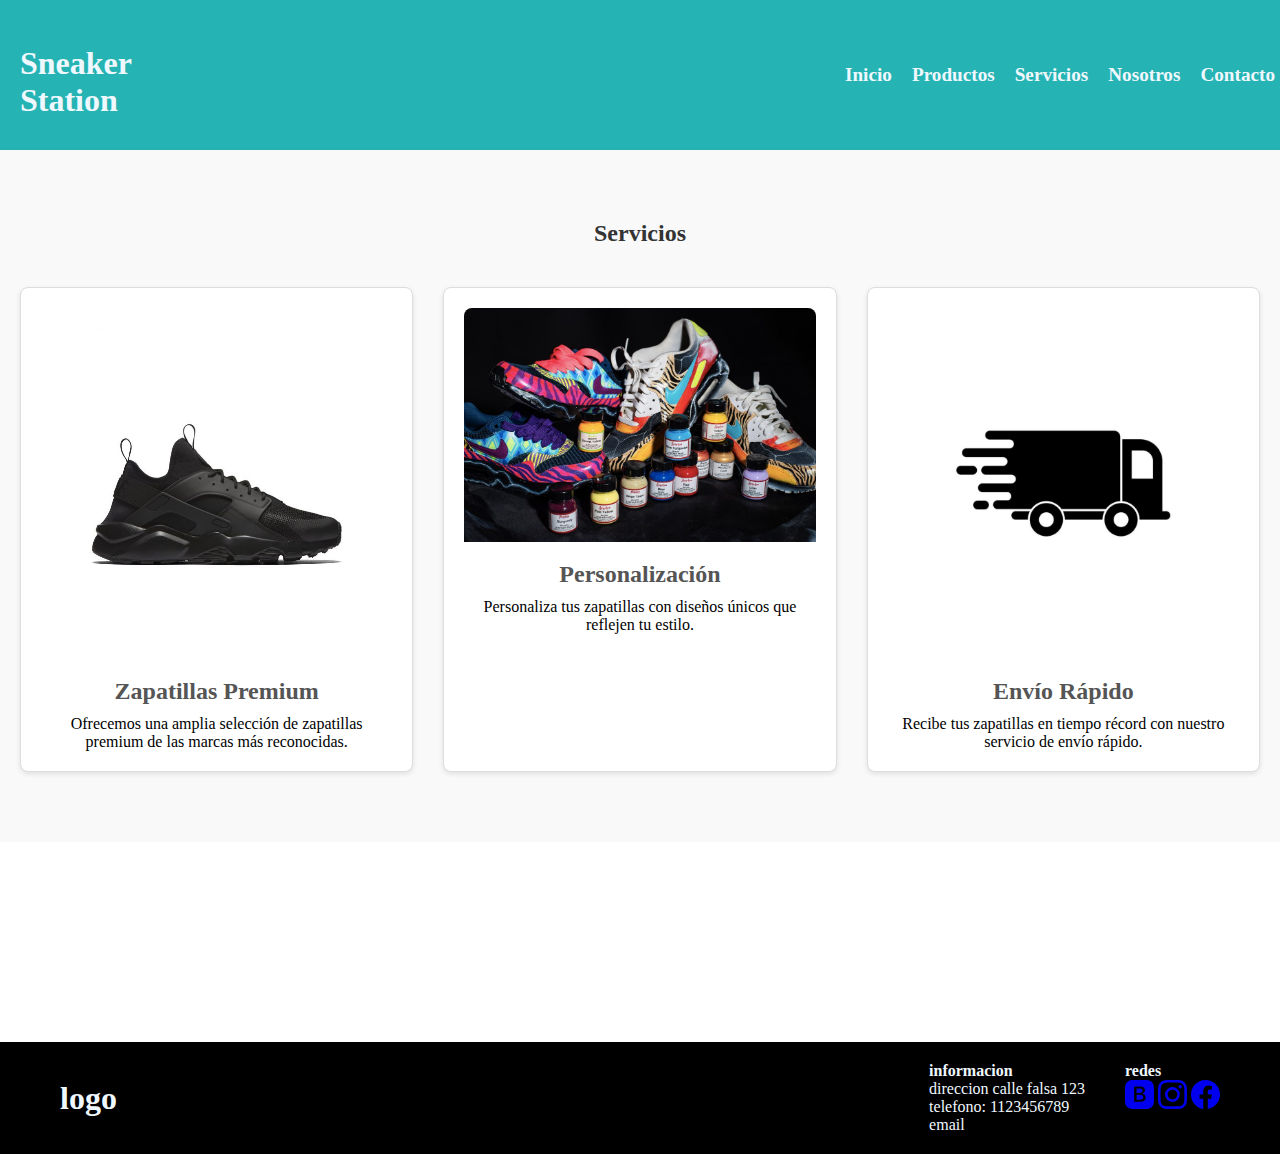
<file: pages/servicios.html>
<!DOCTYPE html>
<html lang="en">
<head>
    <meta charset="UTF-8">
    <meta name="viewport" content="width=device-width, initial-scale=1.0">
    <title>Servicios</title>
    <link href="https://cdn.jsdelivr.net/npm/bootstrap@5.0.2/dist/css/bootstrap.min.css" rel="stylesheet" integrity="sha384-EVSTQN3/azprG1Anm3QDgpJLIm9Nao0Yz1ztcQTwFspd3yD65VohhpuuCOmLASjC" crossorigin="anonymous">
    <link rel="stylesheet" href="../css/style.css">
    <link rel="stylesheet" href="../css/styleSASS.css">
</head>
<body>
<!-- Esto es el header-->
<header class="navegador">
  <div class="cajaLogo">
      <h1>Sneaker Station</h1>
  </div>

  <input type="checkbox" id="menu-toggle" class="menu-toggle">
  <label for="menu-toggle" class="boton-hamburguesa">&#9776;</label>

  <div class="cajaLista">
      <ul class="lista">
          <li><a class="boton" href="../index.html">Inicio</a></li>
          <li><a class="boton" href="../pages/productos.html">Productos</a></li>
          <li><a class="boton" href="../pages/servicios.html">Servicios</a></li>
          <li><a class="boton" href="../pages/nosotros.html">Nosotros</a></li>
          <li><a class="boton" href="../pages/contacto.html">Contacto</a></li>
      </ul>
  </div>
</header>

<section class="services">
  <div class="caja">
    <h2>Servicios</h2>
    <div class="service-items">
      <div class="service-item">
        <img  src="../imagenes/Nike huarache run.jpg" alt="Zapatilla Premium">
        <h3>Zapatillas Premium</h3>
        <p>Ofrecemos una amplia selección de zapatillas premium de las marcas más reconocidas.</p>
      </div>
      <div class="service-item">
        <img  src="../imagenes/personalizacion.jpg" alt="Personalización">
        <h3>Personalización</h3>
        <p>Personaliza tus zapatillas con diseños únicos que reflejen tu estilo.</p>
      </div>
      <div class="service-item">
        <img src="../imagenes/envio.jpg" alt="Envío Rápido">
        <h3>Envío Rápido</h3>
        <p>Recibe tus zapatillas en tiempo récord con nuestro servicio de envío rápido.</p>
      </div>
    </div>
  </div>
</section>
      

    

<footer>
        <div class="footerCaja">
          <div class="logo">
        <h1>logo</h1>
          </div>
          <div class="columnas">
            <div class="columna">
        <h4>informacion</h4>
        <p>direccion calle falsa 123</p>
        <p>telefono: 1123456789</p>
        <p>email</p>
            </div>
        <div class="columna">
        <h4>redes</h4>
        <div class="iconos">
          <a class="animate_animated animate_backInRight " href="https://www.booking.com/hotel/ar/malala-jujuy-hostel.es-ar.html?aid=318615;label=Spanish_Argentina_ES_AR_20153587225-6h15TH8LvM25bNckrW9zZwS107692793425%3Apl%3Ata%3Ap1%3Ap2%3Aac%3Aap%3Aneg%3Afi%3Atidsa-162435869305%3Alp9041031%3Ali%3Adec%3Adm;sid=dc4abcda1e515b5c8eb243166fb2d499;dest_id=-1014053;dest_type=city;dist=0;group_adults=2;group_children=0;hapos=1;hpos=1;no_rooms=1;req_adults=2;req_children=0;room1=A%2CA;sb_price_type=total;sr_order=popularity;srepoch=1647261638;srpvid=b924592210bc0128;type=total;ucfs=1&#hotelTmpl"><svg xmlns="http://www.w3.org/2000/svg" width="29" height="29" fill="currentColor" class="bi bi-bootstrap-fill" viewBox="0 0 16 16">
            <path d="M6.375 7.125V4.658h1.78c.973 0 1.542.457 1.542 1.237 0 .802-.604 1.23-1.764 1.23H6.375zm0 3.762h1.898c1.184 0 1.81-.48 1.81-1.377 0-.885-.65-1.348-1.886-1.348H6.375v2.725z"/>
            <path d="M4.002 0a4 4 0 0 0-4 4v8a4 4 0 0 0 4 4h8a4 4 0 0 0 4-4V4a4 4 0 0 0-4-4h-8zm1.06 12V3.545h3.399c1.587 0 2.543.809 2.543 2.11 0 .884-.65 1.675-1.483 1.816v.1c1.143.117 1.904.931 1.904 2.033 0 1.488-1.084 2.396-2.888 2.396H5.062z"/>
          </svg></a>
          <a class="animate_animated animate_backInRight " href="https://www.instagram.com/malalajujuyhostel/"><svg xmlns="http://www.w3.org/2000/svg" width="29" height="29" fill="currentColor" class="bi bi-instagram" viewBox="0 0 16 16">
            <path d="M8 0C5.829 0 5.556.01 4.703.048 3.85.088 3.269.222 2.76.42a3.917 3.917 0 0 0-1.417.923A3.927 3.927 0 0 0 .42 2.76C.222 3.268.087 3.85.048 4.7.01 5.555 0 5.827 0 8.001c0 2.172.01 2.444.048 3.297.04.852.174 1.433.372 1.942.205.526.478.972.923 1.417.444.445.89.719 1.416.923.51.198 1.09.333 1.942.372C5.555 15.99 5.827 16 8 16s2.444-.01 3.298-.048c.851-.04 1.434-.174 1.943-.372a3.916 3.916 0 0 0 1.416-.923c.445-.445.718-.891.923-1.417.197-.509.332-1.09.372-1.942C15.99 10.445 16 10.173 16 8s-.01-2.445-.048-3.299c-.04-.851-.175-1.433-.372-1.941a3.926 3.926 0 0 0-.923-1.417A3.911 3.911 0 0 0 13.24.42c-.51-.198-1.092-.333-1.943-.372C10.443.01 10.172 0 7.998 0h.003zm-.717 1.442h.718c2.136 0 2.389.007 3.232.046.78.035 1.204.166 1.486.275.373.145.64.319.92.599.28.28.453.546.598.92.11.281.24.705.275 1.485.039.843.047 1.096.047 3.231s-.008 2.389-.047 3.232c-.035.78-.166 1.203-.275 1.485a2.47 2.47 0 0 1-.599.919c-.28.28-.546.453-.92.598-.28.11-.704.24-1.485.276-.843.038-1.096.047-3.232.047s-2.39-.009-3.233-.047c-.78-.036-1.203-.166-1.485-.276a2.478 2.478 0 0 1-.92-.598 2.48 2.48 0 0 1-.6-.92c-.109-.281-.24-.705-.275-1.485-.038-.843-.046-1.096-.046-3.233 0-2.136.008-2.388.046-3.231.036-.78.166-1.204.276-1.486.145-.373.319-.64.599-.92.28-.28.546-.453.92-.598.282-.11.705-.24 1.485-.276.738-.034 1.024-.044 2.515-.045v.002zm4.988 1.328a.96.96 0 1 0 0 1.92.96.96 0 0 0 0-1.92zm-4.27 1.122a4.109 4.109 0 1 0 0 8.217 4.109 4.109 0 0 0 0-8.217zm0 1.441a2.667 2.667 0 1 1 0 5.334 2.667 2.667 0 0 1 0-5.334z"/>
          </svg></a>
          <a class="animate_animated animate_backInRight " href="https://www.facebook.com/search/top?q=malala%20jujuy"><svg xmlns="http://www.w3.org/2000/svg" width="29" height="29" fill="currentColor" class="bi bi-facebook" viewBox="0 0 16 16">
            <path d="M16 8.049c0-4.446-3.582-8.05-8-8.05C3.58 0-.002 3.603-.002 8.05c0 4.017 2.926 7.347 6.75 7.951v-5.625h-2.03V8.05H6.75V6.275c0-2.017 1.195-3.131 3.022-3.131.876 0 1.791.157 1.791.157v1.98h-1.009c-.993 0-1.303.621-1.303 1.258v1.51h2.218l-.354 2.326H9.25V16c3.824-.604 6.75-3.934 6.75-7.951z"/>
          </svg></a>
        
        </div>
        </div>
        
          </div>
        </div>
        </footer>

    
    <!--   -->
</body>
</html>
</file>
<file: css/styleSASS.css>
html, body {
  height: 100%;
  margin: 0;
  padding: 0;
}

.services {
  background-color: #f9f9f9;
  padding: 50px 0;
}
.services .caja {
  margin: 0 auto;
  padding: 20px;
}
.services h2 {
  text-align: center;
  color: #333;
  margin-bottom: 40px;
}
.services .service-items {
  display: flex;
  justify-content: space-between;
  gap: 20px;
  flex-wrap: wrap;
}
.services .service-items .service-item {
  background-color: #fff;
  border: 1px solid #ddd;
  border-radius: 8px;
  padding: 20px;
  text-align: center;
  width: calc(33.333% - 20px);
  box-shadow: 0 2px 5px rgba(0, 0, 0, 0.1);
}
.services .service-items .service-item img {
  max-width: 100%;
  height: auto;
  border-radius: 8px 8px 0 0;
}
.services .service-items .service-item h3 {
  margin-top: 15px;
  font-size: 1.5em;
  color: #555;
}
.services .service-items .service-item p {
  margin-top: 10px;
}

form {
  max-width: 600px;
  margin: 0 auto;
}
form .grupo {
  margin-bottom: 20px;
}
form .grupo label {
  display: block;
  margin-bottom: 5px;
  font-weight: bold;
}
form .grupo input {
  width: 100%;
  padding: 10px;
  border: 1px solid rgb(221, 24, 24);
  border-radius: 4px;
  font-size: 1rem;
}
form button {
  display: block;
  width: 100%;
  padding: 10px;
  border: none;
  background-color: #e74c3c;
  border-radius: 4px;
  color: #fff;
  font-size: 1.2rem;
  cursor: pointer;
}
form button:hover {
  background-color: #d62c1a;
}

.nosotros {
  background-color: #333;
  color: #f9f9f9;
  padding: 50px 20px;
}
.nosotros h2 {
  text-align: center;
  margin-bottom: 20px;
}
.nosotros h3 {
  text-align: center;
}
.nosotros p {
  max-width: 700px;
  margin: 0 auto;
  text-align: center;
  line-height: 1.6;
}
.nosotros .team {
  display: flex;
  justify-content: space-around;
  margin-top: 40px;
}
.nosotros .team .team-item {
  text-align: center;
}
.nosotros .team .team-item h4 {
  margin-bottom: 5px;
  color: #e74c3c;
}
.nosotros .team .team-item p {
  margin: 0;
}

@media screen and (max-width: 640px) {
  .service-items {
    display: flex;
    flex-direction: column;
    justify-content: center;
    align-items: center;
  }
}

/*# sourceMappingURL=styleSASS.css.map */
</file>
<file: css/style.css>
/* reset */
* {
    margin: 0;
    padding: 0;
    box-sizing: border-box; 
    
}

/*header ESCRITORIO*/
.navegador{
    height: 150px;
    background-color: rgb(37, 179, 179);
    display: flex;
    justify-content: space-between;
    align-items: center;

}
.cajaLogo{
    width: 100px;
    height: 100px;
    font-weight: 500;
    color: aliceblue;
    padding: 20px;
}
.lista{
    display: flex;
    gap: 10px;
    list-style: none;
}
.boton{
    text-decoration: none;
    color: aliceblue;
    font-size: 1.2rem;
    padding: 5px;
    font-weight: 600;
}
a:hover{
    color: blueviolet;
}
.boton-hamburguesa{
    display: none;
    font-size: 24px;
    cursor: pointer;
    padding: 15px;
}

.menu-toggle {
    display: none;
}

/*imagen-inicio ESCRITORIO*/
#imagen-inicio{
       height: 700px;
       
    
}
.imagen-inicio{
    position: relative;
    display: flex;
    flex-direction: column;
    align-items: center;
    justify-content: center;
}

.titulo-productos{
    padding: 20px;
}
.tituloProducto{
    padding: 20px;
}

.texto{
    position: absolute;
            top: 50%;
            left: 50%;
            transform: translate(-50%, -50%);
            color: aliceblue;
            font-size: 30px;
            background-color: rgba(17, 15, 15, 0.733);
            
}

.caja-tarjetas{
    display: flex;
    gap: 20px;
    flex-wrap: wrap;
}



.grid{
    display: grid;
    gap: 45px;
    grid-template-columns: repeat(auto-fill,minmax(200px,1fr));
}

.presentacion{
    position: absolute;
    top: 50%;
    left: 50%;
    transform: translate(-50%,-50%);
    text-align: center;
}

.titulo{
font-size: 3rem;
text-shadow: 2px 2px 4px rgb(0, 0, 0);
color: aliceblue;
}

.parrafo{
    font-size: 2rem;
text-shadow: 2px 2px 4px rgb(0, 0, 0);
color: aliceblue;
}

footer{
background-color: black;
width: 100%;
padding: 20px;
color: aliceblue;
margin-top: 200px;
}

.footerCaja{
    display: flex;
    justify-content: space-between;
    align-items: center;
    max-width: 1200px;
    margin: 0 auto;
    padding: 0 20px;

}

.columnas{
display: flex;
gap: 40px;
}

.columna{
    display: flex;
    flex-direction: column;
}

.servicios{
    padding: 50px 20px;
}

.servicios-caja{
display: flex;
justify-content: space-between;
align-items: flex-start;
max-width: 1200px;
margin: 0 auto;
gap: 20px;
}







/* Media Celular */


@media screen and (max-width:600px) {
    
    a{
        font-size: 10px;
    }
    
  

    .caja-tarjetas{
        display: flex;
        flex-direction: column;
        align-items: center;
    }

    .lista {
        display: none;
        flex-direction: column;
        gap: 20px;
        position: absolute;
        top: 100px;
        right: 20px;
        background-color: rgb(0, 0, 0);
        padding: 20px;
        border-radius: 8px;
        z-index: 1;
    }

    .menu-toggle:checked ~ .cajaLista .lista {
        display: flex;
    }

    .boton-hamburguesa {
        display: block;
    }
    
.footerCaja{
    display: flex;
    flex-direction: column;
}



.services .service-items{
    flex-direction: column;
}

.services .service-items .service-item{
    width: 100%;
    margin-bottom: 20px;
}

.services .caja{
    padding: 10px;
}


  


}

/* Media Tablet */
 
@media screen and (min-width:601px) and (max-width:1200px) {
    
   

}
</file>
